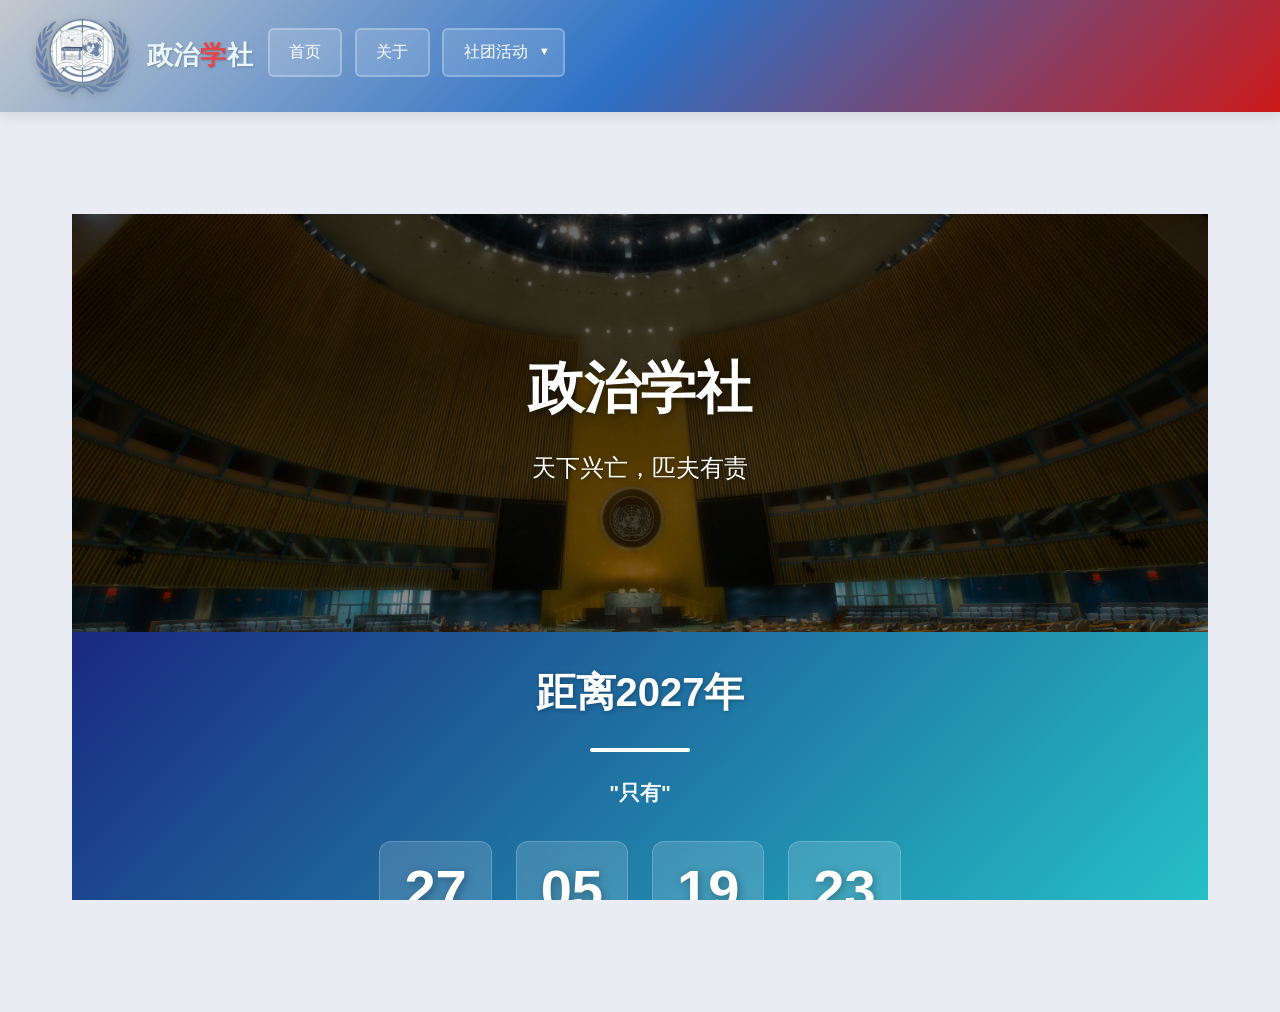
<file: index.html>
<html lang="zh-CN">
    <head>
        <meta charset="utf-8"/>
        <script src="js/home.js" defer></script>
        <script src="js/countdown.js" defer></script>
        <meta name="viewport" content="width=device-width, initial-scale=1.0">
        <title>政治学社</title>
        <link rel="stylesheet" href="css/main.css">
        
        <style>
            /* 可以在这里添加一些临时样式或覆盖样式 */
            .navbar {
                background-color: aliceblue;
            }
            
            /* 按钮悬停效果增强 */
            .nav-links a {
                transition: all 0.3s cubic-bezier(0.25, 0.8, 0.25, 1);
            }
        </style>
        <script>
            function toggleMenu() {
                const navLinks = document.getElementById('navLinks');
                const hamburger = document.querySelector('.hamburger');
                
                navLinks.classList.toggle('active');
                hamburger.classList.toggle('active');
            }
            
            // 点击外部关闭菜单
            document.addEventListener('DOMContentLoaded', function() {
                document.addEventListener('click', function(event) {
                    const navLinks = document.getElementById('navLinks');
                    const hamburger = document.querySelector('.hamburger');
                    
                    if (!navLinks.contains(event.target) && 
                        !hamburger.contains(event.target)) {
                        navLinks.classList.remove('active');
                        hamburger.classList.remove('active');
                    }
                });
            });
            
            // 为按钮添加点击效果
            document.addEventListener('DOMContentLoaded', function() {
                const buttons = document.querySelectorAll('.nav-links a');
                
                buttons.forEach(button => {
                    button.addEventListener('click', function(e) {
                        // 添加点击效果
                        this.style.transform = 'translateY(0)';
                        this.style.boxShadow = '0 2px 4px rgba(0,0,0,0.2)';
                        
                        // 短暂延迟后恢复
                        setTimeout(() => {
                            this.style.transform = '';
                            this.style.boxShadow = '';
                        }, 200);
                        
                        // 如果是移动端，点击后关闭菜单
                        if (window.innerWidth <= 768) {
                            const navLinks = document.getElementById('navLinks');
                            const hamburger = document.querySelector('.hamburger');
                            navLinks.classList.remove('active');
                            hamburger.classList.remove('active');
                        }
                    });
                });
            });
        </script>
    </head>
    
    <body>
        <nav class="navbar">
            <div class="logo-container">
        <img src="image/logo.webp" alt="政治学社" class="logo" width="120" height="auto">
        <div class="club-name">
            <span class="char">政</span>
            <span class="char">治</span>
            <span class="char red-char">学</span>
            <span class="char">社</span>
        </div>
            
            <!-- 汉堡菜单按钮 -->
            <div class="hamburger" onclick="toggleMenu()">
                <span></span>
                <span></span>
                <span></span>
            </div>
            
            <!-- 导航链接（按钮样式） -->
            <ul class="nav-links" id="navLinks">
                <li><a href="#home" class="btn-primary">首页</a></li>
                <li><a href="#about" class="btn-primary">关于</a></li>
                
                <li class="dropdown">
                    <a href="#Activity" class="btn-primary">社团活动</a>
                    <ul class="dropdown-menu">
                        <li><a href="#MC" class="btn-success">模拟法庭</a></li>
                        <li><a href="#MUN" class="btn-success">模拟联合国</a></li>
                    </ul>
                </li>
                
                
            </ul>
        </nav>
        <!-- 全屏滚动容器 -->
        <div class="fullpage-container">
            
            <!-- 第一部分：大图展示 + 倒计时 -->
<section id="home" class="section">
    <div class="section-content">
        <!-- 上半部分：大图展示 -->
        <div class="hero-image-half">
            <img src="image/bgimg.webp" alt="政治学社活动">
            <div class="hero-overlay">
                <h1 class="hero-title">政治学社</h1>
                <p class="hero-subtitle">天下兴亡，匹夫有责</p>
            </div>
        </div>
        
        <!-- 下半部分：倒计时 -->
        <div class="countdown-section">
            <canvas id="particlesCanvas"></canvas>
            <div class="countdown-container">
                <div class="countdown-header">
                    <h2>距离2027年</h2>
                    <div class="divider"></div>
                    <p class="event-name">"只有"</p>
                    
                </div>
                
                <div class="countdown-timer" id="countdownTimer">
                    <div class="time-unit">
                        <span class="time-number" id="days">00</span>
                        <span class="time-label">天</span>
                    </div>
                    <div class="time-unit">
                        <span class="time-number" id="hours">00</span>
                        <span class="time-label">时</span>
                    </div>
                    <div class="time-unit">
                        <span class="time-number" id="minutes">00</span>
                        <span class="time-label">分</span>
                    </div>
                    <div class="time-unit">
                        <span class="time-number" id="seconds">00</span>
                        <span class="time-label">秒</span>
                    </div>
                </div>
                
</section>

            <!-- 第二部分：关于我们 -->
            <section id="about" class="section">
                <div class="section-content">
                    <div class="about-container">
                        <div class="about-text">
                            <h2>关于政治学社</h2>
                            <div class="divider"></div>
                            <p>政治学社是一个充满活力与创新精神的社团，起源于华南师范大学同名社团，目前有模拟法庭，模拟联合国，时政授课等活动。</p>
                            
                        <div class="about-image">
                            <img src="image/about.webp" alt="关于我们">
                        </div>
                    </div>
                </div>
            </section>
        <section id="Activity" class="section">
    <div class="section-content">
        <div class="activities-intro">
            <h2>社团活动</h2>
            <div class="divider"></div>
            <p class="section-description">探索我们的精彩活动，参与实践，共同成长</p>
        </div>
        
        <div class="activity-buttons-container">
            <!-- 模拟法庭活动按钮 -->
            <a href="activity-court.html" class="activity-button">
                <div class="activity-button-image court-image">
                    <div class="activity-gradient"></div>
                    <div class="activity-icon">⚖️</div>
                </div>
                <div class="activity-button-content">
                    <h3>模拟法庭</h3>
                    <p>体验真实法庭审判，培养法律思维与辩论能力</p>
                    <div class="activity-details">
                        <span class="activity-tag">了解法庭流程</span>
                        <span class="activity-tag">提升法律意识</span>
                    </div>
                    <div class="activity-meta">
                        
                    </div>
                    <span class="btn-arrow">查看详情 →</span>
                </div>
            </a>
            
            <!-- 模拟联合国活动按钮 -->
            <a href="activity-mun.html" class="activity-button">
                <div class="activity-button-image mun-image">
                    <div class="activity-gradient"></div>
                    <div class="activity-icon">🌍</div>
                </div>
                <div class="activity-button-content">
                    <h3>模拟联合国</h3>
                    <p>探讨国际议题，培养外交谈判与全球视野</p>
                    <div class="activity-details">
                        <span class="activity-tag">体验联合国会场</span>
                        
                    </div>
                    <div class="activity-meta">
                       
                    </div>
                    <span class="btn-arrow">查看详情 →</span>
                </div>
            </a>
        </div>
        
        <!-- 查看更多活动 -->
        <div class="more-activities-link">
            <p>还有更多精彩活动等你发现</p>
            <a href="all-activities.html" class="btn-view-all">查看所有活动 →</a>
            </div>
        </div>
    </section>
        </div>
    </section>
        
    </body>

</html>
</file>
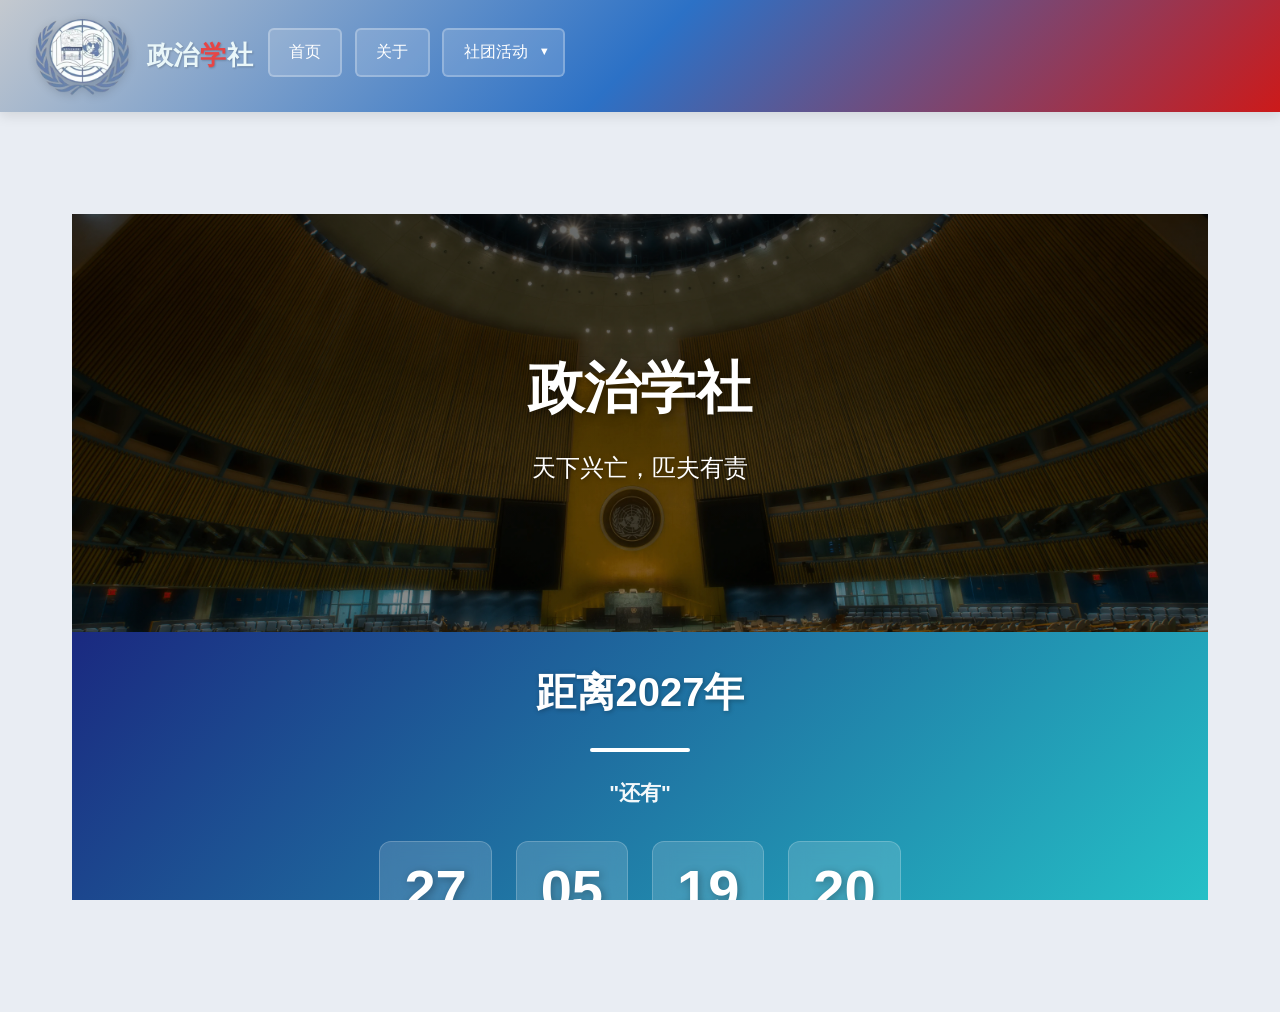
<file: zzxs_Web/index.html>
<html lang="zh-CN">
    <head>
        <meta charset="utf-8"/>
        <script src="js/home.js" defer></script>
        <script src="js/countdown.js" defer></script>
        <meta name="viewport" content="width=device-width, initial-scale=1.0">
        <title>政治学社</title>
        <link rel="stylesheet" href="css/main.css">
        
        <style>
            /* 可以在这里添加一些临时样式或覆盖样式 */
            .navbar {
                background-color: aliceblue;
            }
            
            /* 按钮悬停效果增强 */
            .nav-links a {
                transition: all 0.3s cubic-bezier(0.25, 0.8, 0.25, 1);
            }
        </style>
        <script>
            function toggleMenu() {
                const navLinks = document.getElementById('navLinks');
                const hamburger = document.querySelector('.hamburger');
                
                navLinks.classList.toggle('active');
                hamburger.classList.toggle('active');
            }
            
            // 点击外部关闭菜单
            document.addEventListener('DOMContentLoaded', function() {
                document.addEventListener('click', function(event) {
                    const navLinks = document.getElementById('navLinks');
                    const hamburger = document.querySelector('.hamburger');
                    
                    if (!navLinks.contains(event.target) && 
                        !hamburger.contains(event.target)) {
                        navLinks.classList.remove('active');
                        hamburger.classList.remove('active');
                    }
                });
            });
            
            // 为按钮添加点击效果
            document.addEventListener('DOMContentLoaded', function() {
                const buttons = document.querySelectorAll('.nav-links a');
                
                buttons.forEach(button => {
                    button.addEventListener('click', function(e) {
                        // 添加点击效果
                        this.style.transform = 'translateY(0)';
                        this.style.boxShadow = '0 2px 4px rgba(0,0,0,0.2)';
                        
                        // 短暂延迟后恢复
                        setTimeout(() => {
                            this.style.transform = '';
                            this.style.boxShadow = '';
                        }, 200);
                        
                        // 如果是移动端，点击后关闭菜单
                        if (window.innerWidth <= 768) {
                            const navLinks = document.getElementById('navLinks');
                            const hamburger = document.querySelector('.hamburger');
                            navLinks.classList.remove('active');
                            hamburger.classList.remove('active');
                        }
                    });
                });
            });
        </script>
    </head>
    
    <body>
        <nav class="navbar">
            <div class="logo-container">
        <img src="image/logo.webp" alt="政治学社" class="logo" width="120" height="auto">
        <div class="club-name">
            <span class="char">政</span>
            <span class="char">治</span>
            <span class="char red-char">学</span>
            <span class="char">社</span>
        </div>
            
            <!-- 汉堡菜单按钮 -->
            <div class="hamburger" onclick="toggleMenu()">
                <span></span>
                <span></span>
                <span></span>
            </div>
            
            <!-- 导航链接（按钮样式） -->
            <ul class="nav-links" id="navLinks">
                <li><a href="#home" class="btn-primary">首页</a></li>
                <li><a href="#about" class="btn-primary">关于</a></li>
                
                <li class="dropdown">
                    <a href="#Activity" class="btn-primary">社团活动</a>
                    <ul class="dropdown-menu">
                        <li><a href="#MC" class="btn-success">模拟法庭</a></li>
                        <li><a href="#MUN" class="btn-success">模拟联合国</a></li>
                    </ul>
                </li>
                
                
            </ul>
        </nav>
        <!-- 全屏滚动容器 -->
        <div class="fullpage-container">
            
            <!-- 第一部分：大图展示 + 倒计时 -->
<section id="home" class="section">
    <div class="section-content">
        <!-- 上半部分：大图展示 -->
        <div class="hero-image-half">
            <img src="image/bgimg.webp" alt="政治学社活动">
            <div class="hero-overlay">
                <h1 class="hero-title">政治学社</h1>
                <p class="hero-subtitle">天下兴亡，匹夫有责</p>
            </div>
        </div>
        
        <!-- 下半部分：倒计时 -->
        <div class="countdown-section">
            <canvas id="particlesCanvas"></canvas>
            <div class="countdown-container">
                <div class="countdown-header">
                    <h2>距离2027年</h2>
                    <div class="divider"></div>
                    <p class="event-name">"还有"</p>
                    
                </div>
                
                <div class="countdown-timer" id="countdownTimer">
                    <div class="time-unit">
                        <span class="time-number" id="days">00</span>
                        <span class="time-label">天</span>
                    </div>
                    <div class="time-unit">
                        <span class="time-number" id="hours">00</span>
                        <span class="time-label">时</span>
                    </div>
                    <div class="time-unit">
                        <span class="time-number" id="minutes">00</span>
                        <span class="time-label">分</span>
                    </div>
                    <div class="time-unit">
                        <span class="time-number" id="seconds">00</span>
                        <span class="time-label">秒</span>
                    </div>
                </div>
                
</section>

            <!-- 第二部分：关于我们 -->
            <section id="about" class="section">
                <div class="section-content">
                    <div class="about-container">
                        <div class="about-text">
                            <h2>关于政治学社</h2>
                            <div class="divider"></div>
                            <p>政治学社是一个充满活力与创新精神的社团，起源于华南师范大学同名社团，目前有模拟法庭，模拟联合国，时政授课等活动。</p>
                            
                        <div class="about-image">
                            <img src="image/about.webp" alt="关于我们">
                        </div>
                    </div>
                </div>
            </section>
        <section id="Activity" class="section">
    <div class="section-content">
        <div class="activities-intro">
            <h2>社团活动</h2>
            <div class="divider"></div>
            <p class="section-description">探索我们的精彩活动，参与实践，共同成长</p>
        </div>
        
        <div class="activity-buttons-container">
            <!-- 模拟法庭活动按钮 -->
            <a href="activity-court.html" class="activity-button">
                <div class="activity-button-image court-image">
                    <div class="activity-gradient"></div>
                    <div class="activity-icon">⚖️</div>
                </div>
                <div class="activity-button-content">
                    <h3>模拟法庭</h3>
                    <p>体验真实法庭审判，培养法律思维与辩论能力</p>
                    <div class="activity-details">
                        <span class="activity-tag">了解法庭流程</span>
                        <span class="activity-tag">提升法律意识</span>
                    </div>
                    <div class="activity-meta">
                        
                    </div>
                    <span class="btn-arrow">查看详情 →</span>
                </div>
            </a>
            
            <!-- 模拟联合国活动按钮 -->
            <a href="activity-mun.html" class="activity-button">
                <div class="activity-button-image mun-image">
                    <div class="activity-gradient"></div>
                    <div class="activity-icon">🌍</div>
                </div>
                <div class="activity-button-content">
                    <h3>模拟联合国</h3>
                    <p>探讨国际议题，培养外交谈判与全球视野</p>
                    <div class="activity-details">
                        <span class="activity-tag">体验联合国会场</span>
                        
                    </div>
                    <div class="activity-meta">
                       
                    </div>
                    <span class="btn-arrow">查看详情 →</span>
                </div>
            </a>
        </div>
        
        <!-- 查看更多活动 -->
        <div class="more-activities-link">
            <p>还有更多精彩活动等你发现</p>
            <a href="all-activities.html" class="btn-view-all">查看所有活动 →</a>
            </div>
        </div>
    </section>
        </div>
    </section>
        
    </body>

</html>
</file>
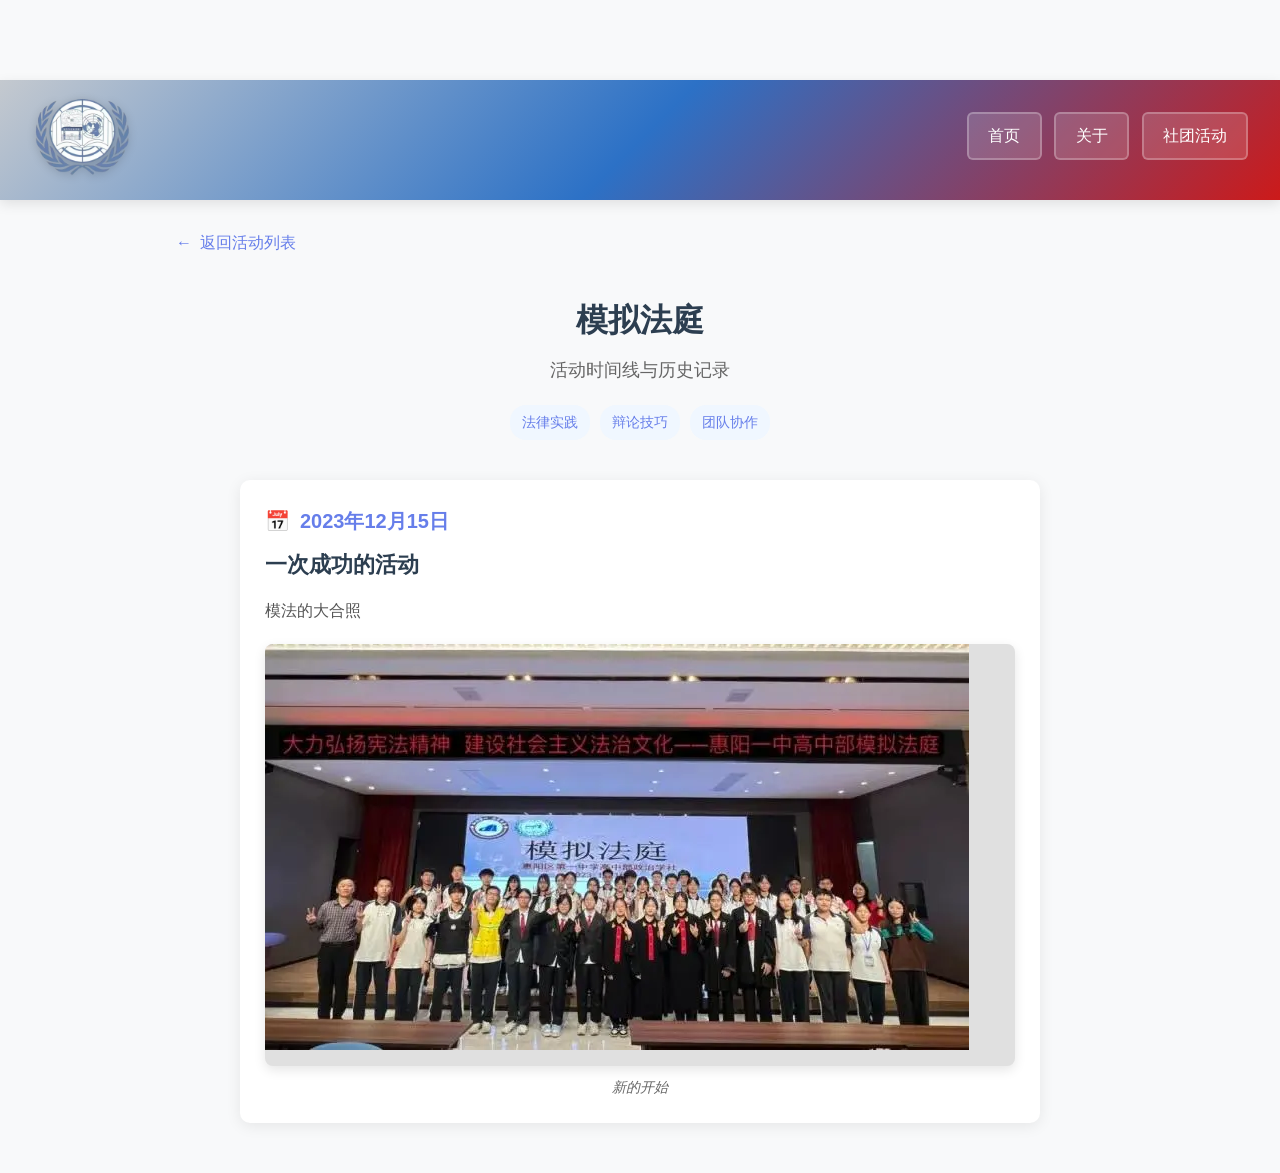
<file: activity-court.html>
<!DOCTYPE html>
<html lang="zh-CN">
<head>
    <meta charset="UTF-8">
    <meta name="viewport" content="width=device-width, initial-scale=1.0">
    <title>模拟法庭 - 政治学社</title>
    
    <!-- 只引入导航栏样式 -->
    <link rel="stylesheet" href="css/main.css">
    <!-- 引入详情页专用样式 -->
    <link rel="stylesheet" href="css/activity_MC.css">
</head>
<body>
    <!-- 导航栏 -->
    <nav class="navbar">
        <a href="index.html" class="logo-link">
            <img src="image/logo.png" alt="政治学社" class="logo" width="120" height="auto">
        </a>
        
        <div class="hamburger">
            <span></span>
            <span></span>
            <span></span>
        </div>
        
        <ul class="nav-links" id="navLinks">
            <li><a href="index.html">首页</a></li>
            <li><a href="index.html#section2">关于</a></li>
            <li><a href="index.html#activities">社团活动</a></li>
        </ul>
    </nav>
    
    <!-- 页面内容 - 使用普通容器而不是全屏容器 -->
    <div class="page-container">
        <!-- 返回按钮 -->
        <div class="back-button">
            <a href="index.html#activities" class="back-link">
                <span>←</span>
                返回活动列表
            </a>
        </div>
        
        <!-- 活动标题 -->
        <div class="activity-header">
            <div class="activity-title">
                <h1>模拟法庭</h1>
                <p class="activity-description">活动时间线与历史记录</p>
            </div>
            <div class="activity-tags">
                <span class="activity-tag">法律实践</span>
                <span class="activity-tag">辩论技巧</span>
                <span class="activity-tag">团队协作</span>
            </div>
        </div>
        
        <!-- 时间轴内容 -->
        <div class="timeline">
            <!-- 项目1 -->
            <div class="timeline-item">
                <div class="timeline-date">
                    <span>📅</span>
                    <span>2023年12月15日</span>
                </div>
                <h3 class="timeline-title">一次成功的活动</h3>
                <p class="timeline-description">
                    模法的大合照
                </p>
                <div class="photo-container">
                    <!-- 这里应该是实际图片，暂时用占位 -->
                    <img src="image/photo/MC/MC_1.webp" alt="政治学社活动">
                </div>
                <div class="photo-caption">新的开始</div>
            </div>
            
            
    </div>
    
    <script>
        // 导航栏交互
        document.addEventListener('DOMContentLoaded', function() {
            const hamburger = document.querySelector('.hamburger');
            const navLinks = document.getElementById('navLinks');
            
            hamburger.addEventListener('click', function() {
                navLinks.classList.toggle('active');
                hamburger.classList.toggle('active');
            });
        });
    </script>
</body>
</html>
</file>
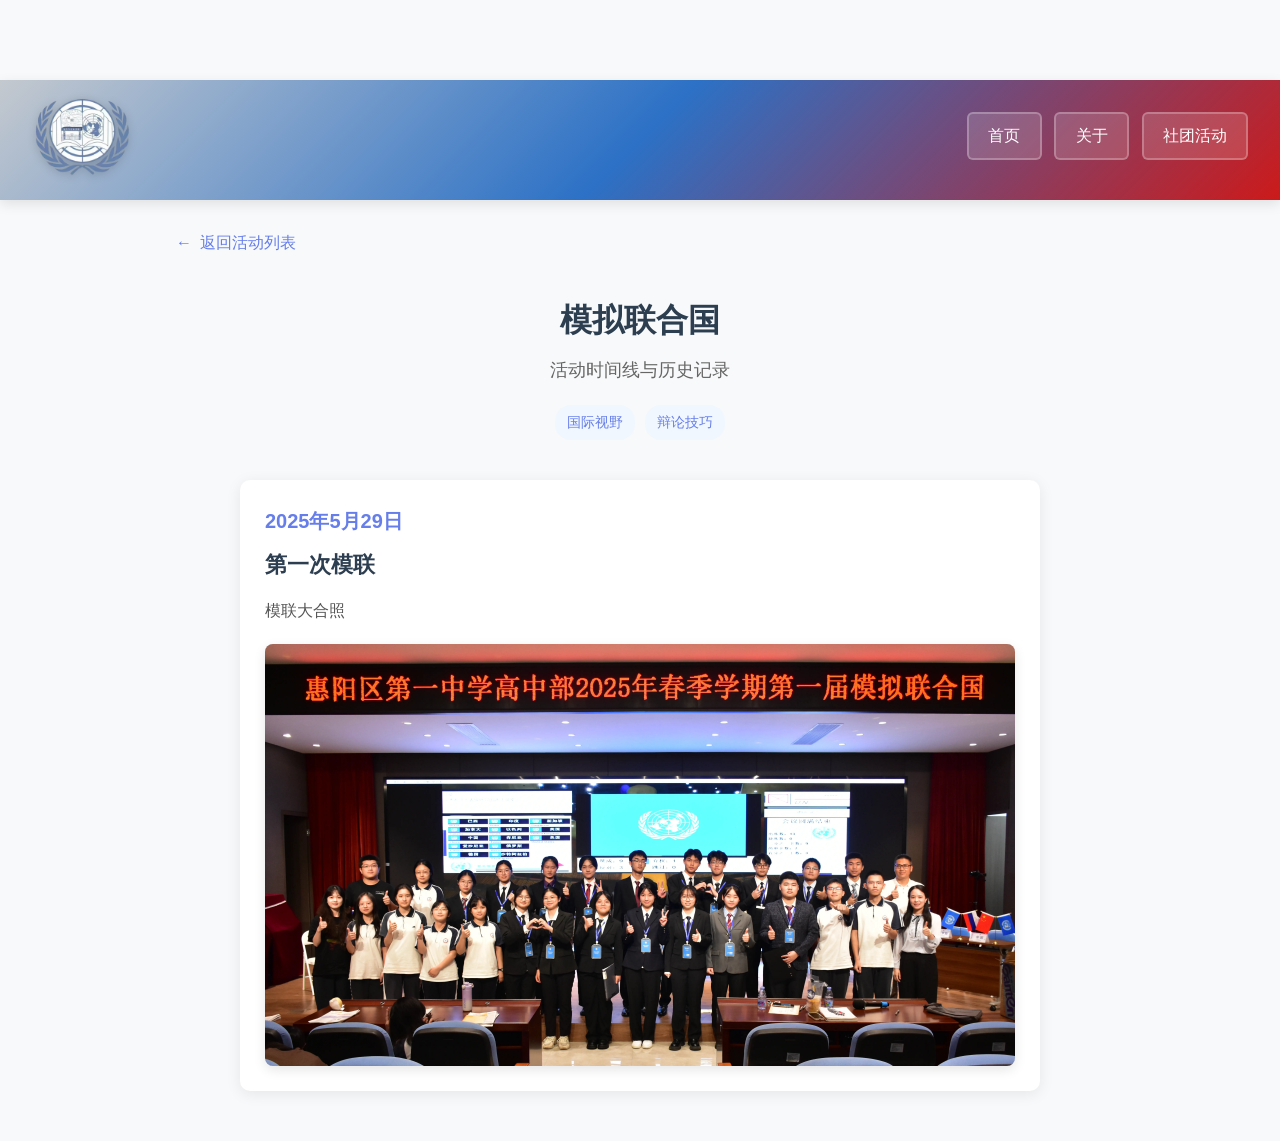
<file: activity-mun.html>
<!DOCTYPE html>
<html lang="zh-CN">
<head>
    <meta charset="UTF-8">
    <meta name="viewport" content="width=device-width, initial-scale=1.0">
    <title>模拟联合国 - 政治学社</title>
    
    <!-- 只引入导航栏样式 -->
    <link rel="stylesheet" href="css/main.css">
    <!-- 引入详情页专用样式 -->
    <link rel="stylesheet" href="css/activity_MC.css">
</head>
<body>
    <!-- 导航栏 -->
    <nav class="navbar">
        <a href="index.html" class="logo-link">
            <img src="image/logo.png" alt="政治学社" class="logo" width="120" height="auto">
        </a>
        
        <div class="hamburger">
            <span></span>
            <span></span>
            <span></span>
        </div>
        
        <ul class="nav-links" id="navLinks">
            <li><a href="index.html">首页</a></li>
            <li><a href="index.html#section2">关于</a></li>
            <li><a href="index.html#activities">社团活动</a></li>
        </ul>
    </nav>
    
    <!-- 页面内容 - 使用普通容器而不是全屏容器 -->
    <div class="page-container">
        <!-- 返回按钮 -->
        <div class="back-button">
            <a href="index.html#activities" class="back-link">
                <span>←</span>
                返回活动列表
            </a>
        </div>
        
        <!-- 活动标题 -->
        <div class="activity-header">
            <div class="activity-title">
                <h1>模拟联合国</h1>
                <p class="activity-description">活动时间线与历史记录</p>
            </div>
            <div class="activity-tags">
                <span class="activity-tag">国际视野</span>
                <span class="activity-tag">辩论技巧</span>
            </div>
        </div>
        
        <!-- 时间轴内容 -->
        <div class="timeline">
            <!-- 项目1 -->
            <div class="timeline-item">
                <div class="timeline-date">
                    <span>2025年5月29日</span>
                </div>
                <h3 class="timeline-title">第一次模联</h3>
                <p class="timeline-description">
                    模联大合照
                </p>
                <div class="photo-container">
                    <!-- 这里应该是实际图片，暂时用占位 -->
                    <img src="image/photo/MUN/MUN_1.webp" alt="政治学社活动",width="700" height="500">
                <div class="photo-caption">模拟联合国</div>
            </div>
            
    </div>
    
    <script>
        // 导航栏交互
        document.addEventListener('DOMContentLoaded', function() {
            const hamburger = document.querySelector('.hamburger');
            const navLinks = document.getElementById('navLinks');
            
            hamburger.addEventListener('click', function() {
                navLinks.classList.toggle('active');
                hamburger.classList.toggle('active');
            });
        });
    </script>
</body>
</html>
</file>
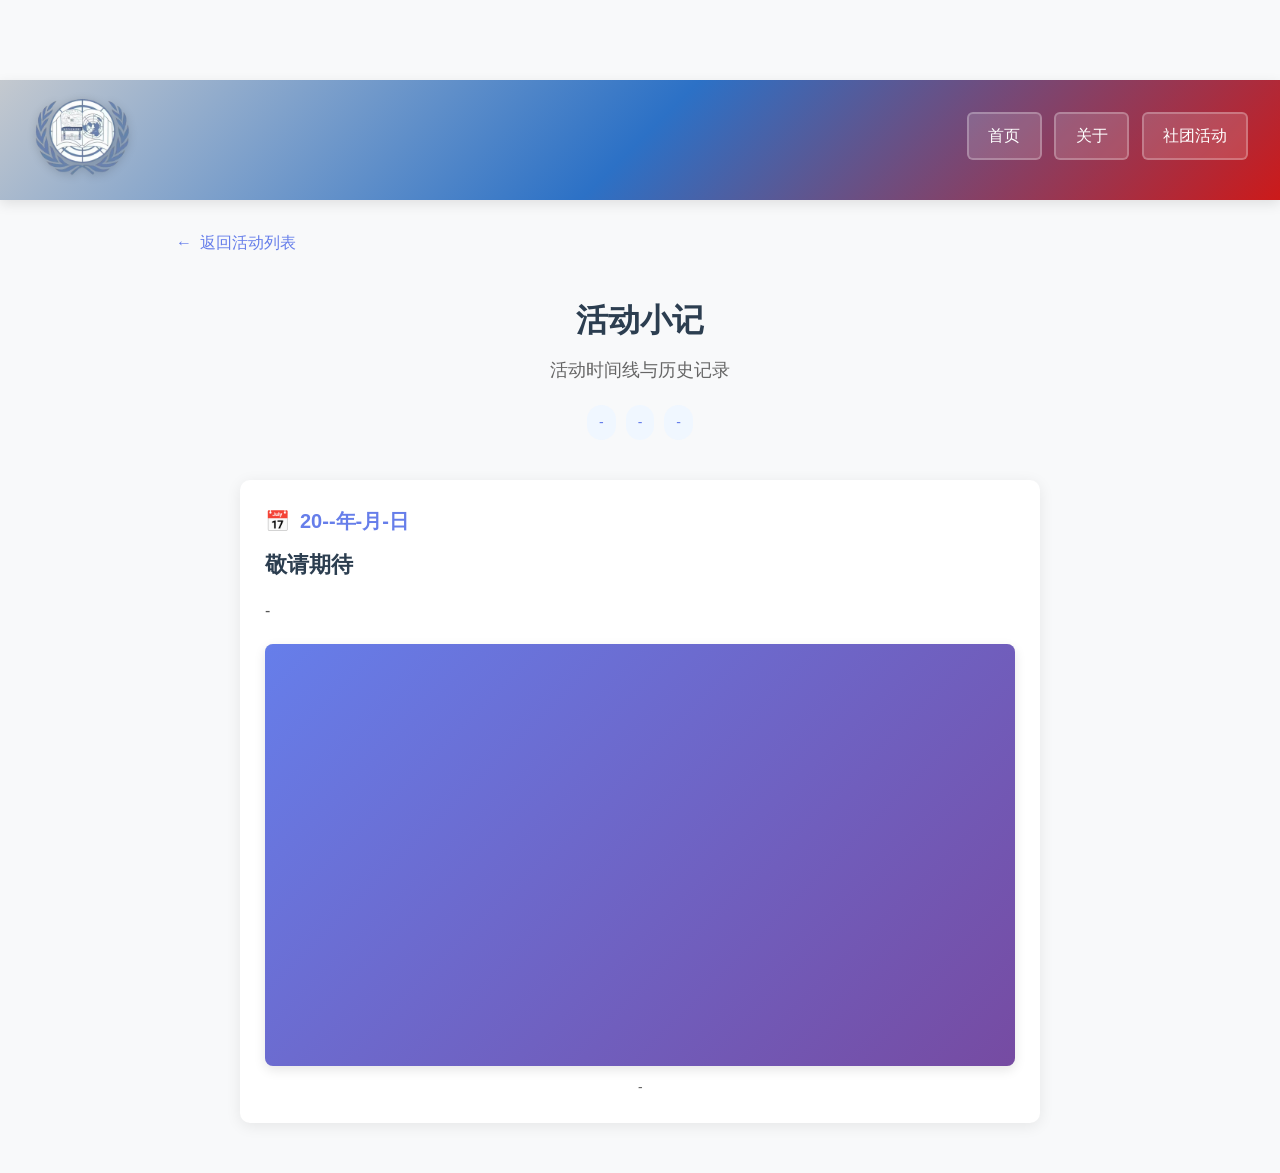
<file: all-activities.html>
<!DOCTYPE html>
<html lang="zh-CN">
<head>
    <meta charset="UTF-8">
    <meta name="viewport" content="width=device-width, initial-scale=1.0">
    <title>活动小记 - 政治学社</title>
    
    <!-- 只引入导航栏样式 -->
    <link rel="stylesheet" href="css/main.css">
    <!-- 引入详情页专用样式 -->
    <link rel="stylesheet" href="css/activity_MC.css">
</head>
<body>
    <!-- 导航栏 -->
    <nav class="navbar">
        <a href="index.html" class="logo-link">
            <img src="image/logo.png" alt="政治学社" class="logo" width="120" height="auto">
        </a>
        
        <div class="hamburger">
            <span></span>
            <span></span>
            <span></span>
        </div>
        
        <ul class="nav-links" id="navLinks">
            <li><a href="index.html">首页</a></li>
            <li><a href="index.html#section2">关于</a></li>
            <li><a href="index.html#activities">社团活动</a></li>
        </ul>
    </nav>
    
    <!-- 页面内容 - 使用普通容器而不是全屏容器 -->
    <div class="page-container">
        <!-- 返回按钮 -->
        <div class="back-button">
            <a href="index.html#activities" class="back-link">
                <span>←</span>
                返回活动列表
            </a>
        </div>
        
        <!-- 活动标题 -->
        <div class="activity-header">
            <div class="activity-title">
                <h1>活动小记</h1>
                <p class="activity-description">活动时间线与历史记录</p>
            </div>
            <div class="activity-tags">
                <span class="activity-tag">-</span>
                <span class="activity-tag">-</span>
                <span class="activity-tag">-</span>
            </div>
        </div>
        
        <!-- 时间轴内容 -->
        <div class="timeline">
            <!-- 项目1 -->
            <div class="timeline-item">
                <div class="timeline-date">
                    <span>📅</span>
                    <span>20--年-月-日</span>
                </div>
                <h3 class="timeline-title">敬请期待</h3>
                <p class="timeline-description">
                   -
                </p>
                <div class="photo-container">
                    <!-- 这里应该是实际图片，暂时用占位 -->
                    <div style="width:100%; height:100%; background:linear-gradient(135deg, #667eea 0%, #764ba2 100%);"></div>
                </div>
                <div class="photo-caption">-</div>
            </div>
            
            
    </div>
    
    <script>
        // 导航栏交互
        document.addEventListener('DOMContentLoaded', function() {
            const hamburger = document.querySelector('.hamburger');
            const navLinks = document.getElementById('navLinks');
            
            hamburger.addEventListener('click', function() {
                navLinks.classList.toggle('active');
                hamburger.classList.toggle('active');
            });
        });
    </script>
</body>
</html>
</file>
<file: css/main.css>
@import url('base.css');
@import url('home.css');
</file>
<file: zzxs_Web/css/main.css>
@import url('base.css');
@import url('home.css');
</file>
<file: css/activity_MC.css>
/* activity-detail.css - 活动详情页专用样式 */

/* 重置可能影响滚动的样式 */
html, body {
    overflow: auto !important; /* 确保可以滚动 */
    height: auto !important;
}

body {
    font-family: 'Segoe UI', Tahoma, Geneva, Verdana, sans-serif;
    line-height: 1.6;
    color: #333;
    margin: 0;
    padding-top: 80px; /* 导航栏高度 */
    background-color: #f8f9fa;
    min-height: 100vh; /* 确保页面有足够高度 */
}

/* 移除可能影响滚动的全屏容器样式 */
.fullpage-container {
    height: auto !important;
    overflow-y: auto !important;
    scroll-snap-type: none !important;
}

.section {
    min-height: auto !important;
    height: auto !important;
    scroll-snap-align: none !important;
}

/* 详情页容器 */
.page-container {
    max-width: 1000px;
    margin: 0 auto;
    padding: 20px;
    min-height: 100vh; /* 确保容器有足够高度 */
}

/* 返回按钮 */
.back-button {
    margin-bottom: 30px;
}

.back-link {
    display: inline-flex;
    align-items: center;
    gap: 8px;
    color: #667eea;
    text-decoration: none;
    font-weight: 500;
    padding: 10px 16px;
    border-radius: 6px;
    transition: all 0.3s;
}

.back-link:hover {
    background-color: rgba(102, 126, 234, 0.1);
}

/* 活动标题 */
.activity-header {
    text-align: center;
    margin-bottom: 40px;
}

.activity-icon {
    font-size: 48px;
    margin-bottom: 15px;
}

.activity-title h1 {
    font-size: 32px;
    color: #2c3e50;
    margin-bottom: 10px;
}

.activity-description {
    font-size: 18px;
    color: #666;
    max-width: 700px;
    margin: 0 auto 20px;
}

.activity-tags {
    display: flex;
    justify-content: center;
    flex-wrap: wrap;
    gap: 10px;
    margin-top: 20px;
}

.activity-tag {
    background-color: #f0f7ff;
    color: #667eea;
    padding: 6px 12px;
    border-radius: 16px;
    font-size: 14px;
    font-weight: 500;
}

/* 时间轴项目 */
.timeline {
    max-width: 800px;
    margin: 0 auto;
}

.timeline-item {
    background-color: white;
    border-radius: 10px;
    padding: 25px;
    margin-bottom: 30px;
    box-shadow: 0 3px 15px rgba(0, 0, 0, 0.08);
    transition: transform 0.3s;
}

.timeline-item:hover {
    transform: translateY(-3px);
    box-shadow: 0 5px 20px rgba(0, 0, 0, 0.12);
}

.timeline-date {
    display: flex;
    align-items: center;
    gap: 10px;
    font-size: 20px;
    color: #667eea;
    font-weight: 600;
    margin-bottom: 10px;
}

.timeline-title {
    font-size: 22px;
    color: #2c3e50;
    margin-bottom: 15px;
}

.timeline-description {
    color: #555;
    line-height: 1.7;
    margin-bottom: 20px;
}

/* 照片展示 */
.photo-container {
    margin-top: 20px;
    border-radius: 8px;
    overflow: hidden;
    box-shadow: 0 4px 12px rgba(0, 0, 0, 0.1);
    aspect-ratio: 16/9;
    background-color: #e0e0e0;
}

.photo-image {
    width: 100%;
    height: 100%;
    object-fit: cover;
}

.photo-caption {
    text-align: center;
    color: #666;
    font-size: 14px;
    margin-top: 10px;
    font-style: italic;
}

/* 页脚 */
.page-footer {
    text-align: center;
    padding: 30px 0;
    color: #888;
    font-size: 14px;
    border-top: 1px solid #eee;
    margin-top: 50px;
}

/* 响应式调整 */
@media (max-width: 768px) {
    body {
        padding-top: 70px;
    }
    
    .page-container {
        padding: 15px;
    }
    
    .activity-title h1 {
        font-size: 28px;
    }
    
    .activity-description {
        font-size: 16px;
    }
    
    .timeline-item {
        padding: 20px;
    }
    
    .timeline-title {
        font-size: 20px;
    }
}
</file>
